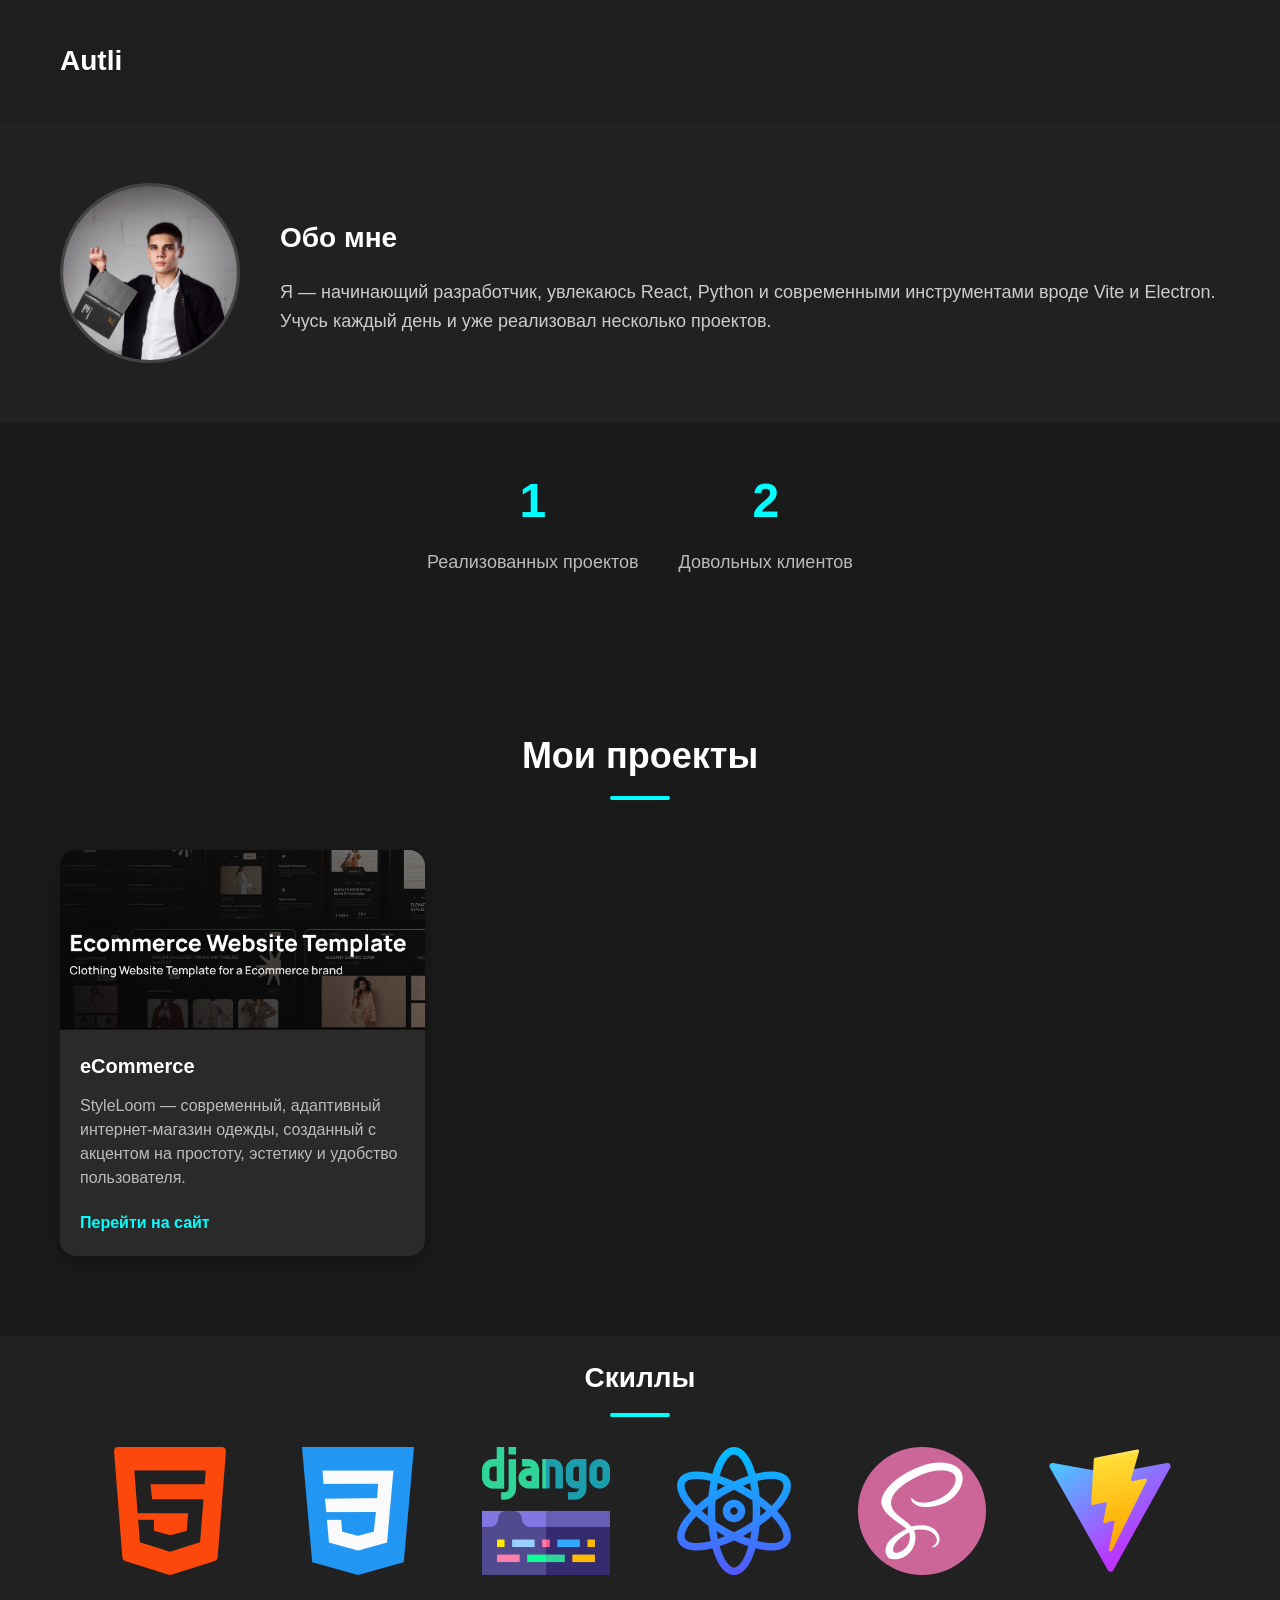
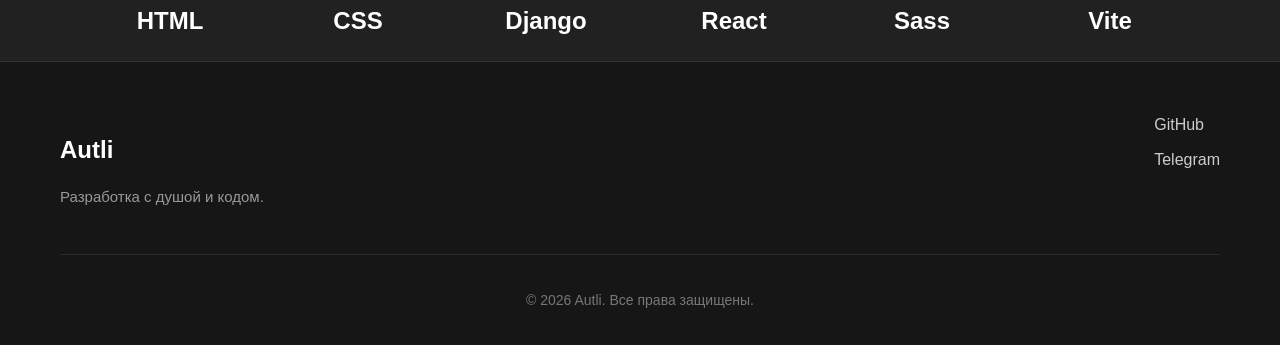
<file: index.html>
<!doctype html>
<html lang="en">
  <head>
    <meta charset="UTF-8" />
    <link rel="icon" href="./logo.png">
    <meta name="viewport" content="width=device-width, initial-scale=1.0" />
    <meta name="description" content="Портфолио Autli — junior full-stack разработчика из России города Оренбург">
    <title>portfolio</title>
    <script type="module" crossorigin src="./assets/index-Cdbsy53C.js"></script>
    <link rel="stylesheet" crossorigin href="./assets/index-C0zMOUY4.css">
  </head>
  <body>
    <div id="root"></div>
  </body>
</html>
</file>
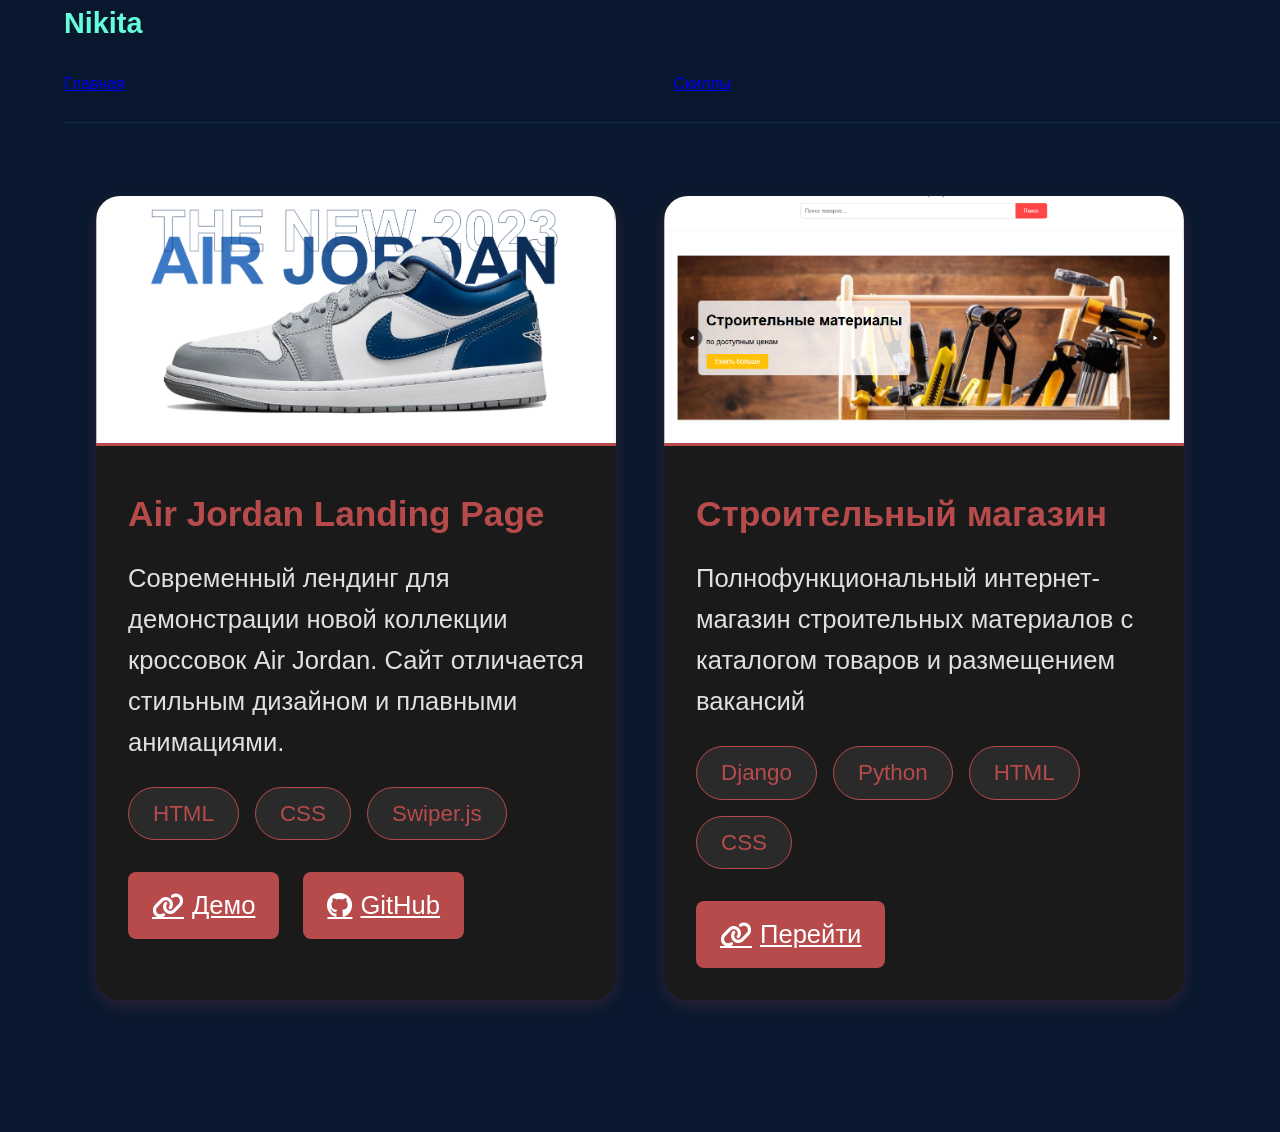
<file: projects.html>
<!DOCTYPE html>
<html lang="en">

<head>
    <meta charset="UTF-8">
    <meta name="viewport" content="width=device-width, initial-scale=1.0">
    <title>Проекты | Портфолио Nikita</title>
    <link rel="stylesheet" href="https://cdnjs.cloudflare.com/ajax/libs/font-awesome/6.5.2/css/all.min.css">
    <link rel="stylesheet" href="style.css">
    <link rel="stylesheet" href="projects.css">
</head>

<body>
    <div class="container">
        <header>
            <a href="index.html" class="logo">Nikita</a>

            <nav>
                <a href="index.html">Главная</a>
                <a href="skill.html">Скиллы</a>
                <a href="#" class="active">Проекты</a>
            </nav>
        </header>
        <section class="home">
            <div class="cards">
                <div class="card">
                    <img src="project1.png" alt="Air Jordan Landing Page">
                    <div class="info">
                        <h3>Air Jordan Landing Page</h3>
                        <p>Современный лендинг для демонстрации новой коллекции кроссовок Air Jordan. Сайт отличается
                            стильным дизайном и плавными анимациями.</p>
                        <div class="tech-stack">
                            <span>HTML</span>
                            <span>CSS</span>
                            <span>Swiper.js</span>
                        </div>
                        <div class="links">
                            <a href="https://niki1017.github.io/airJordan/" target="_blank"><i
                                    class="fa-solid fa-link"></i> Демо</a>
                            <a href="https://github.com/Niki1017/airJordan" target="_blank"><i
                                    class="fa-brands fa-github"></i> GitHub</a>
                        </div>
                    </div>
                </div>

                <div class="card">
                    <img src="project2.png" alt="Строительный магазин">
                    <div class="info">
                        <h3>Строительный магазин</h3>
                        <p>Полнофункциональный интернет-магазин строительных материалов с каталогом товаров и
                            размещением вакансий</p>
                        <div class="tech-stack">
                            <span>Django</span>
                            <span>Python</span>
                            <span>HTML</span>
                            <span>CSS</span>
                        </div>
                        <div class="links">
                            <a href="https://orentools.ru/" target="_blank"><i class="fa-solid fa-link"></i> Перейти</a>
                        </div>
                    </div>
                </div>
            </div>
        </section>
    </div>
</body>

</html>
</file>
<file: assets/index-C0zMOUY4.css>
body{margin:0;padding:0;background-color:#212121;font-family:system-ui,sans-serif}#root{max-width:1280px;margin:0 auto;min-height:100vh}.container{margin:0 auto;width:calc(100% - 20px);max-width:1200px;padding:0 10px}*,*:before,*:after{box-sizing:border-box}body{background-color:#212121;color:#fff;margin:0;padding:0;font-family:-apple-system,BlinkMacSystemFont,Segoe UI,Roboto,sans-serif;line-height:1.6}.container{max-width:1200px;margin:0 auto;padding:0 20px}header{background-color:#1e1e1e;padding:16px 0;position:relative}.header-content{display:flex;justify-content:space-between;align-items:center}header h2{font-size:28px;font-weight:600}.burger{display:none;flex-direction:column;justify-content:space-between;width:32px;height:24px;background:transparent;border:none;cursor:pointer;padding:0;z-index:2000}.burger span{display:block;height:3px;width:100%;background-color:#fff;border-radius:2px;transition:all .3s ease}.burger.open span:nth-child(1){transform:translateY(10px) rotate(45deg)}.burger.open span:nth-child(2){opacity:0}.burger.open span:nth-child(3){transform:translateY(-10px) rotate(-45deg)}.mobile-nav{position:fixed;top:0;left:0;width:100%;height:100vh;background-color:#1a1a1a;display:flex;flex-direction:column;justify-content:center;align-items:center;gap:30px;z-index:1500;opacity:0;visibility:hidden;transform:translateY(-20px);transition:all .4s ease}.mobile-nav.open{opacity:1;visibility:visible;transform:translateY(0)}.mobile-nav a{color:#fff;font-size:28px;text-decoration:none;font-weight:500;transition:color .2s}.mobile-nav a:hover{color:#0ff}.overlay{position:fixed;top:0;left:0;width:100%;height:100vh;background-color:#0009;-webkit-backdrop-filter:blur(2px);backdrop-filter:blur(2px);z-index:1400;cursor:pointer}.about{padding:60px 0}.about-content{display:flex;align-items:center;gap:40px}.about-photo{width:180px;height:180px;border-radius:50%;object-fit:cover;border:3px solid #444}.about-text h2{font-size:28px;margin-bottom:16px}.about-text p{font-size:18px;color:#ccc}.stats{background-color:#1a1a1a;padding:40px 0}.stats-grid{display:flex;justify-content:center;gap:40px}.stat-card{text-align:center}.stat-card h3{font-size:48px;margin:0;color:#0ff}.stat-card p{font-size:18px;color:#bbb;margin:8px 0 0}.projects-section{padding:80px 0;background-color:#1a1a1a}.section-title{text-align:center;font-size:36px;margin-bottom:50px;color:#fff;position:relative}.section-title:after,.skills-title:after{content:"";display:block;width:60px;height:4px;background:#0ff;margin:12px auto 0;border-radius:2px}.skills{text-align:center}.skill-card{display:inline-block;margin:0 30px}.image-project-card{background-color:#6ff}.projects-grid{display:grid;grid-template-columns:repeat(auto-fill,minmax(300px,1fr));gap:32px}.project-card{background:#2a2a2a;border-radius:16px;overflow:hidden;transition:transform .3s ease,box-shadow .3s ease;box-shadow:0 6px 16px #0000004d}.project-card:hover{transform:translateY(-8px);box-shadow:0 12px 24px #00ffff26}.project-image-placeholder,.image-project-card{height:180px;background:#333;display:flex;align-items:center;justify-content:center;font-size:48px;color:#555}.project-title,.skills-title{font-size:20px;margin:20px 20px 12px;color:#fff}.skills-title{text-align:center;font-size:28px;margin-bottom:30px}.project-description{margin:0 20px 20px;color:#bbb;font-size:16px;line-height:1.5}.project-link{display:block;margin:0 20px 20px;color:#0ff;text-decoration:none;font-weight:600;transition:color .2s}.project-link:hover{color:#6ff}@media(max-width:768px){.burger{display:flex}.about-content{flex-direction:column;text-align:center}.about-text h2,.about-text p{text-align:center}.stats-grid{flex-direction:column;align-items:center}.projects-section{padding:50px 0}.section-title{font-size:28px;margin-bottom:30px}.projects-grid{grid-template-columns:1fr;gap:24px}.project-card{border-radius:12px}.project-title{font-size:18px;margin:16px 16px 10px}.project-description{font-size:15px;margin:0 16px 16px}.project-link{margin:0 16px 16px}}@media(min-width:1200px){.projects-grid{grid-template-columns:repeat(3,1fr)}}.footer{background-color:#161616;color:#bbb;padding:50px 0 20px;border-top:1px solid #333}.footer-content{display:flex;justify-content:space-between;flex-wrap:wrap;gap:30px;margin-bottom:30px}.footer-brand h2{font-size:24px;margin-bottom:10px;color:#fff}.footer-brand p{font-size:15px;color:#999}.footer-links,.footer-social{display:flex;flex-direction:column;gap:10px}.footer-links a,.footer-social a{color:#ccc;text-decoration:none;font-size:16px;transition:color .2s}.footer-links a:hover,.footer-social a:hover{color:#0ff}.footer-bottom{text-align:center;padding-top:20px;border-top:1px solid #2a2a2a;font-size:14px;color:#777}
</file>
<file: style.css>
:root {
  --primary: #0a192f;
  --secondary: #112240;
  --accent: #64ffda;
  --light: #ccd6f6;
  --white: #e6f1ff;
  --transition: all 0.25s cubic-bezier(0.645, 0.045, 0.355, 1);
}

* {
  margin: 0;
  padding: 0;
  box-sizing: border-box;
}

body {
  font-family: "Segoe UI", Tahoma, Geneva, Verdana, sans-serif;
  background: var(--primary);
  color: var(--light);
  line-height: 1.6;
  overflow-x: hidden;
}

/* Глобальные UI элементы */
.container {
  width: 90%;
  max-width: 1200px;
  margin: 0 auto;
}

.btn {
  display: inline-block;
  padding: 12px 28px;
  background: transparent;
  color: var(--accent);
  border: 1px solid var(--accent);
  border-radius: 4px;
  font-size: 1rem;
  cursor: pointer;
  transition: var(--transition);
  text-decoration: none;
}

.btn:hover {
  background: rgba(100, 255, 218, 0.1);
  transform: translateY(-3px);
  box-shadow: 0 10px 20px rgba(100, 255, 218, 0.1);
}

section {
  padding: 100px 0;
  min-height: 100vh;
  display: flex;
  flex-direction: column;
  justify-content: center;
}

.section-title {
  position: relative;
  font-size: 2.5rem;
  margin-bottom: 60px;
  color: var(--white);
  text-align: center;
}

.section-title::after {
  content: "";
  display: block;
  width: 60px;
  height: 3px;
  background: var(--accent);
  margin: 15px auto 0;
}

/* Навигация - Нео-глэсс морфизм */
header {
  position: fixed;
  top: 0;
  width: 100%;
  z-index: 1000;
  backdrop-filter: blur(10px);
  background: rgba(10, 25, 47, 0.85);
  border-bottom: 1px solid rgba(100, 255, 218, 0.1);
  transition: var(--transition);
}

nav {
  display: flex;
  justify-content: space-between;
  align-items: center;
  padding: 25px 0;
}

.logo {
  font-size: 1.8rem;
  font-weight: 700;
  color: var(--accent);
  text-decoration: none;
  display: flex;
  align-items: center;
  gap: 10px;
}

.nav-links {
  display: flex;
  list-style: none;
}

.nav-links li {
  margin-left: 40px;
}

.nav-links a {
  color: var(--light);
  text-decoration: none;
  font-size: 1rem;
  transition: var(--transition);
  padding: 8px 0;
  position: relative;
}

.nav-links a:hover {
  color: var(--accent);
}

.nav-links a::after {
  content: "";
  position: absolute;
  bottom: 0;
  left: 0;
  width: 0;
  height: 2px;
  background: var(--accent);
  transition: var(--transition);
}

.nav-links a:hover::after {
  width: 100%;
}

/* Гамбургер-меню */
.hamburger {
  display: none;
  flex-direction: column;
  justify-content: space-around;
  width: 30px;
  height: 25px;
  cursor: pointer;
  z-index: 1001;
}

.hamburger span {
  display: block;
  height: 3px;
  width: 100%;
  background: var(--accent);
  border-radius: 3px;
  transition: var(--transition);
}

/* Анимация гамбургера */
.hamburger.active span:nth-child(1) {
  transform: translateY(11px) rotate(45deg);
}

.hamburger.active span:nth-child(2) {
  opacity: 0;
}

.hamburger.active span:nth-child(3) {
  transform: translateY(-11px) rotate(-45deg);
}

/* Герой секция - Параллакс эффект */
.hero {
  height: 100vh;
  display: flex;
  align-items: center;
  position: relative;
  overflow: hidden;
}

.hero::before {
  content: "";
  position: absolute;
  top: 0;
  left: 0;
  width: 100%;
  height: 100%;
  background: radial-gradient(
    circle at center,
    rgba(17, 34, 64, 0.8) 0%,
    rgba(10, 25, 47, 0.9) 70%
  );
  z-index: -1;
}

.hero-content {
  max-width: 800px;
  margin: 0 auto;
  text-align: center;
}

.hero-subtitle {
  color: var(--accent);
  font-size: 1.2rem;
  margin-bottom: 20px;
}

.hero-title {
  font-size: clamp(2.5rem, 8vw, 4.5rem);
  font-weight: 700;
  line-height: 1.1;
  margin-bottom: 25px;
  color: var(--white);
}

.hero-description {
  font-size: 1.2rem;
  max-width: 600px;
  margin: 0 auto 40px;
  opacity: 0.9;
}

/* Услуги - 3D карточки */
.services-grid {

  display: grid;
  grid-template-columns: repeat(auto-fit, 300px);
  justify-content: center;
  gap: 30px;
}

.service-card {
  background: var(--secondary);
  border-radius: 10px;
  padding: 40px 30px;
  transition: var(--transition);
  border: 1px solid rgba(100, 255, 218, 0.1);
  transform-style: preserve-3d;
  transform: perspective(1000px);
}

.service-card:hover {
  transform: translateY(-10px) translateZ(20px);
  box-shadow: 0 20px 30px rgba(0, 0, 0, 0.3);
  border-color: rgba(100, 255, 218, 0.3);
}

.service-icon {
  font-size: 2.5rem;
  color: var(--accent);
  margin-bottom: 25px;
}

.service-title {
  font-size: 1.5rem;
  margin-bottom: 15px;
  color: var(--white);
}

/* Навыки */
.skills-container {
  display: grid;
  grid-template-columns: repeat(auto-fit, minmax(300px, 1fr));
  gap: 40px;
}

.skill-category {
  background: var(--secondary);
  border-radius: 10px;
  padding: 30px;
  border: 1px solid rgba(100, 255, 218, 0.1);
}

.skill-category h3 {
  font-size: 1.5rem;
  margin-bottom: 20px;
  color: var(--accent);
  display: flex;
  align-items: center;
  gap: 10px;
}

.skills-list {
  list-style: none;
}

.skills-list li {
  margin-bottom: 15px;
  padding-bottom: 15px;
  border-bottom: 1px dashed rgba(100, 255, 218, 0.1);
  display: flex;
  align-items: center;
}

.skills-list li:last-child {
  border-bottom: none;
  margin-bottom: 0;
  padding-bottom: 0;
}

.skills-list li i {
  color: var(--accent);
  margin-right: 10px;
  width: 20px;
}

/* Портфолио */
.portfolio-grid {
  display: grid;
  grid-template-columns: repeat(auto-fit, 350px);
  align-items: start;
  justify-content: center;
  gap: 30px;
}

.portfolio-item {
  position: relative;
  border-radius: 10px;
  overflow: hidden;
  aspect-ratio: 16/9;
  background: var(--secondary);
  border: 1px solid rgba(100, 255, 218, 0.1);
  transition: border-color 0.3s ease, box-shadow 0.3s ease;
}

/* Стиль для фокуса с клавиатуры, добавляемый через JS */
.portfolio-item:focus-visible {
  outline: none;
  border-color: var(--accent);
  box-shadow: 0 0 20px rgba(100, 255, 218, 0.2);
}

.portfolio-img {
  width: 100%;
  height: 100%;
  object-fit: cover;
  transition: transform 0.5s ease;
}

.portfolio-overlay {
  position: absolute;
  top: 0;
  left: 0;
  width: 100%;
  height: 100%;
  background: rgba(10, 25, 47, 0.85);
  display: flex;
  flex-direction: column;
  justify-content: center;
  align-items: center;
  opacity: 0;
  transition: opacity 0.5s ease;
  padding: 20px;
  text-align: center;
}

.portfolio-item:hover .portfolio-overlay {
  opacity: 1;
}

.portfolio-item:hover .portfolio-img {
  transform: scale(1.1);
}

.portfolio-title {
  color: var(--white);
  font-size: 1.5rem;
  margin-bottom: 10px;
}

.portfolio-category {
  color: var(--accent);
}

.portfolio-link {
  color: #383838;
  font-weight: 700;
  background-color: var(--accent);
  padding: 10px 20px;
  border-radius: 5px;
  margin-top: 20px;
  text-decoration: none;
}

.portfolio-item-large {
  grid-column: span 2;
  aspect-ratio: auto;
  height: calc(350px * 9 / 16);
  display: flex;
  flex-direction: column;
  align-items: center;
  justify-content: center;
  padding: 20px 40px;
  text-align: center;
}

.portfolio-item-large .portfolio-title {
  margin-bottom: 15px;
}

.portfolio-item-large p {
  margin-bottom: 25px;
  max-width: 500px;
}

.portfolio-item-tall {
  margin-top: -227px;
  aspect-ratio: auto;
  /* Высота 2-х карточек + отступ */
  height: calc((350px * 9 / 16) * 2 + 30px);
}
.portfolio-item-wide {
  grid-column: span 2;
  aspect-ratio: auto;
  height: calc(350px * 9 / 16);
}
/* Контакты */
.contact-container {
  display: flex;
  flex-direction: column;
  align-items: center;
  gap: 40px;
  max-width: 900px;
  margin: 0 auto;
}

.contact-description {
  font-size: 1.2rem;
  max-width: 600px;
  text-align: center;
}

.social-links {
  display: flex;
  flex-wrap: wrap;
  justify-content: center;
  gap: 30px;
  margin: 20px 0;
  width: 100%;
}

.social-card {
  display: flex;
  flex-direction: column;
  align-items: center;
  justify-content: center;
  background: var(--secondary);
  border-radius: 15px;
  padding: 30px;
  width: 280px;
  height: 200px;
  border: 1px solid rgba(100, 255, 218, 0.1);
  transition: var(--transition);
  text-align: center;
}

.social-card:hover {
  transform: translateY(-10px);
  box-shadow: 0 20px 30px rgba(0, 0, 0, 0.3);
  border-color: rgba(100, 255, 218, 0.3);
}

.social-icon {
  font-size: 3rem;
  margin-bottom: 20px;
  color: var(--accent);
  transition: var(--transition);
}

.social-card:hover .social-icon {
  transform: scale(1.2);
}

.social-title {
  font-size: 1.3rem;
  margin-bottom: 10px;
  color: var(--white);
}

.social-link {
  color: var(--light);
  text-decoration: none;
  font-size: 1.1rem;
  transition: var(--transition);
}

.social-link:hover {
  color: var(--accent);
  text-decoration: underline;
}

/* Footer */
footer {
  background: var(--secondary);
  padding: 40px 0 20px;
  text-align: center;
  border-top: 1px solid rgba(100, 255, 218, 0.1);
}

.footer-content {
  display: flex;
  flex-direction: column;
  align-items: center;
  gap: 20px;
  max-width: 800px;
  margin: 0 auto;
}

.footer-logo {
  font-size: 2rem;
  font-weight: 700;
  color: var(--accent);
  margin-bottom: 10px;
}

.footer-text {
  max-width: 600px;
  opacity: 0.8;
  margin-bottom: 20px;
}

.copyright {
  margin-top: 30px;
  padding-top: 20px;
  border-top: 1px solid rgba(255, 255, 255, 0.1);
  width: 100%;
  opacity: 0.7;
}

/* Адаптивность */
@media (max-width: 992px) {
  .nav-links li {
    margin-left: 25px;
  }

  .social-links {
    gap: 20px;
  }

  .social-card {
    width: 240px;
  }
}

@media (max-width: 768px) {
  .nav-links {
    position: fixed;
    top: 0;
    right: -100%;
    width: 70%;
    max-width: 300px;
    height: 100vh;
    background: var(--secondary);
    backdrop-filter: blur(10px);
    flex-direction: column;
    padding: 100px 30px 30px;
    transition: right 0.5s cubic-bezier(0.645, 0.045, 0.355, 1);
    z-index: 1000;
    box-shadow: -5px 0 15px rgba(0, 0, 0, 0.3);
  }

  .nav-links.active {
    right: 0;
    display: flex;
  }

  .nav-links li {
    margin: 0 0 25px 0;
    opacity: 0;
    transform: translateX(20px);
    transition: all 0.4s ease;
  }

  .nav-links.active li {
    opacity: 1;
    transform: translateX(0);
  }

  .nav-links.active li:nth-child(1) {
    transition-delay: 0.1s;
  }
  .nav-links.active li:nth-child(2) {
    transition-delay: 0.2s;
  }
  .nav-links.active li:nth-child(3) {
    transition-delay: 0.3s;
  }
  .nav-links.active li:nth-child(4) {
    transition-delay: 0.4s;
  }
  .nav-links.active li:nth-child(5) {
    transition-delay: 0.5s;
  }

  .nav-link {
    font-size: 1.2rem;
    padding: 10px 0;
    display: block;
  }

  .hamburger {
    display: flex;
  }

  .hero {
    text-align: center;
  }

  .hero-content {
    margin: 0 auto;
  }

  .social-links {
    flex-direction: column;
    align-items: center;
  }

  .social-card {
    width: 100%;
    max-width: 400px;
  }

  .no-scroll {
    overflow: hidden;
  }

  .portfolio-grid {
    /* Переключаемся на одну колонку для планшетов и мобильных */
    grid-template-columns: 1fr;
  }

  /* Сбрасываем специальные стили для всех нестандартных карточек */
  .portfolio-item-large,
  .portfolio-item-wide,
  .portfolio-item-tall {
    grid-column: span 1;
    height: auto;
    aspect-ratio: 16 / 9;
    /* Главное исправление: убираем отрицательный отступ */
    margin-top: 0;
  }
}

/* Адаптация для маленьких экранов */
@media (max-width: 480px) {
  .nav-links {
    width: 85%;
  }

  .section-title {
    font-size: 2rem;
  }

  .hero {
    height: auto;
    padding: 120px 0 80px;
  }

  .portfolio-item-large {
    /* На маленьких экранах высота текстового блока определяется контентом */
    aspect-ratio: auto;
    padding: 40px 30px;
  }
}

/* Микро-анимации */
@keyframes float {
  0%,
  100% {
    transform: translateY(0);
  }
  50% {
    transform: translateY(-10px);
  }
}

.floating {
  animation: float 6s ease-in-out infinite;
}

/* Индикатор активной секции */
.active-section {
  color: var(--accent) !important;
}

.active-section::after {
  width: 100% !important;
}
</file>
<file: projects.css>
.cards {
    display: grid;
    grid-template-columns: repeat(auto-fit, minmax(350px, 1fr));
    gap: 3rem;
    padding: 2rem;
    margin-top: 4rem;
}

.cards .card {
    position: relative;
    background: #1a1a1a;
    border-radius: 1.5rem;
    overflow: hidden;
    box-shadow: 0 5px 15px rgba(183, 75, 75, 0.2);
    transition: all 0.3s ease;
}

.cards .card:hover {
    transform: translateY(-10px);
    box-shadow: 0 10px 25px rgba(183, 75, 75, 0.3);
}

.cards .card img {
    width: 100%;
    height: 250px;
    object-fit: cover;
    border-bottom: 3px solid #b74b4b;
}

.cards .card .info {
    padding: 2rem;
}

.cards .card .info h3 {
    font-size: 2.2rem;
    color: #b74b4b;
    margin-bottom: 1rem;
    font-weight: 600;
}

.cards .card .info p {
    font-size: 1.6rem;
    color: #e0e0e0;
    line-height: 1.6;
    margin-bottom: 1.5rem;
}

.cards .card .info .tech-stack {
    display: flex;
    flex-wrap: wrap;
    gap: 1rem;
    margin-top: 1.5rem;
}

.cards .card .info .tech-stack span {
    background: #2a2a2a;
    color: #b74b4b;
    padding: 0.5rem 1.5rem;
    border-radius: 2rem;
    font-size: 1.4rem;
    border: 1px solid #b74b4b;
}

.cards .card .info .links {
    display: flex;
    gap: 1.5rem;
    margin-top: 2rem;
}

.cards .card .info .links a {
    display: inline-flex;
    align-items: center;
    gap: 0.5rem;
    color: #fff;
    font-size: 1.6rem;
    padding: 0.8rem 1.5rem;
    border-radius: 0.5rem;
    background: #b74b4b;
    transition: all 0.3s ease;
}

.cards .card .info .links a:hover {
    background: #8e3a3a;
    transform: scale(1.05);
}

@media (max-width: 768px) {
    .cards {
        grid-template-columns: 1fr;
        padding: 1rem;
    }
    
    .cards .card .info h3 {
        font-size: 2rem;
    }
    
    .cards .card .info p {
        font-size: 1.4rem;
    }
}
</file>
